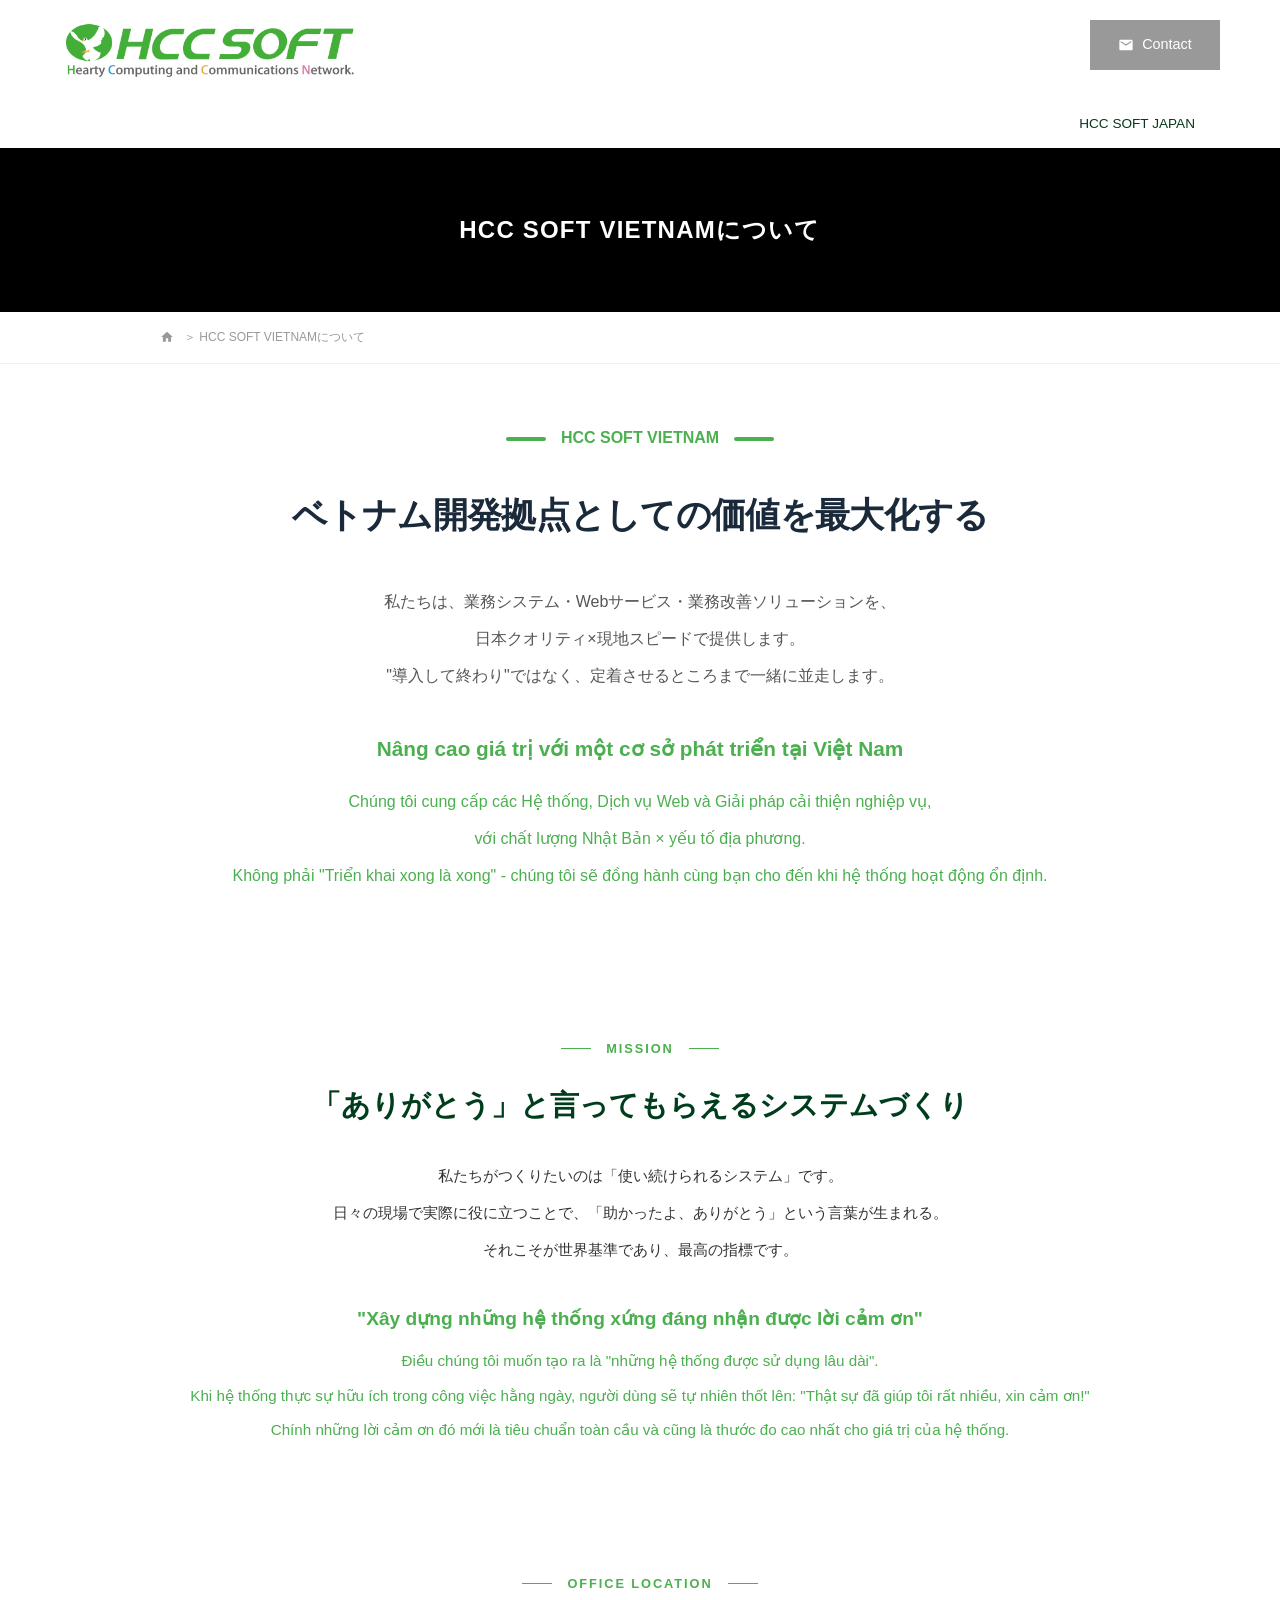
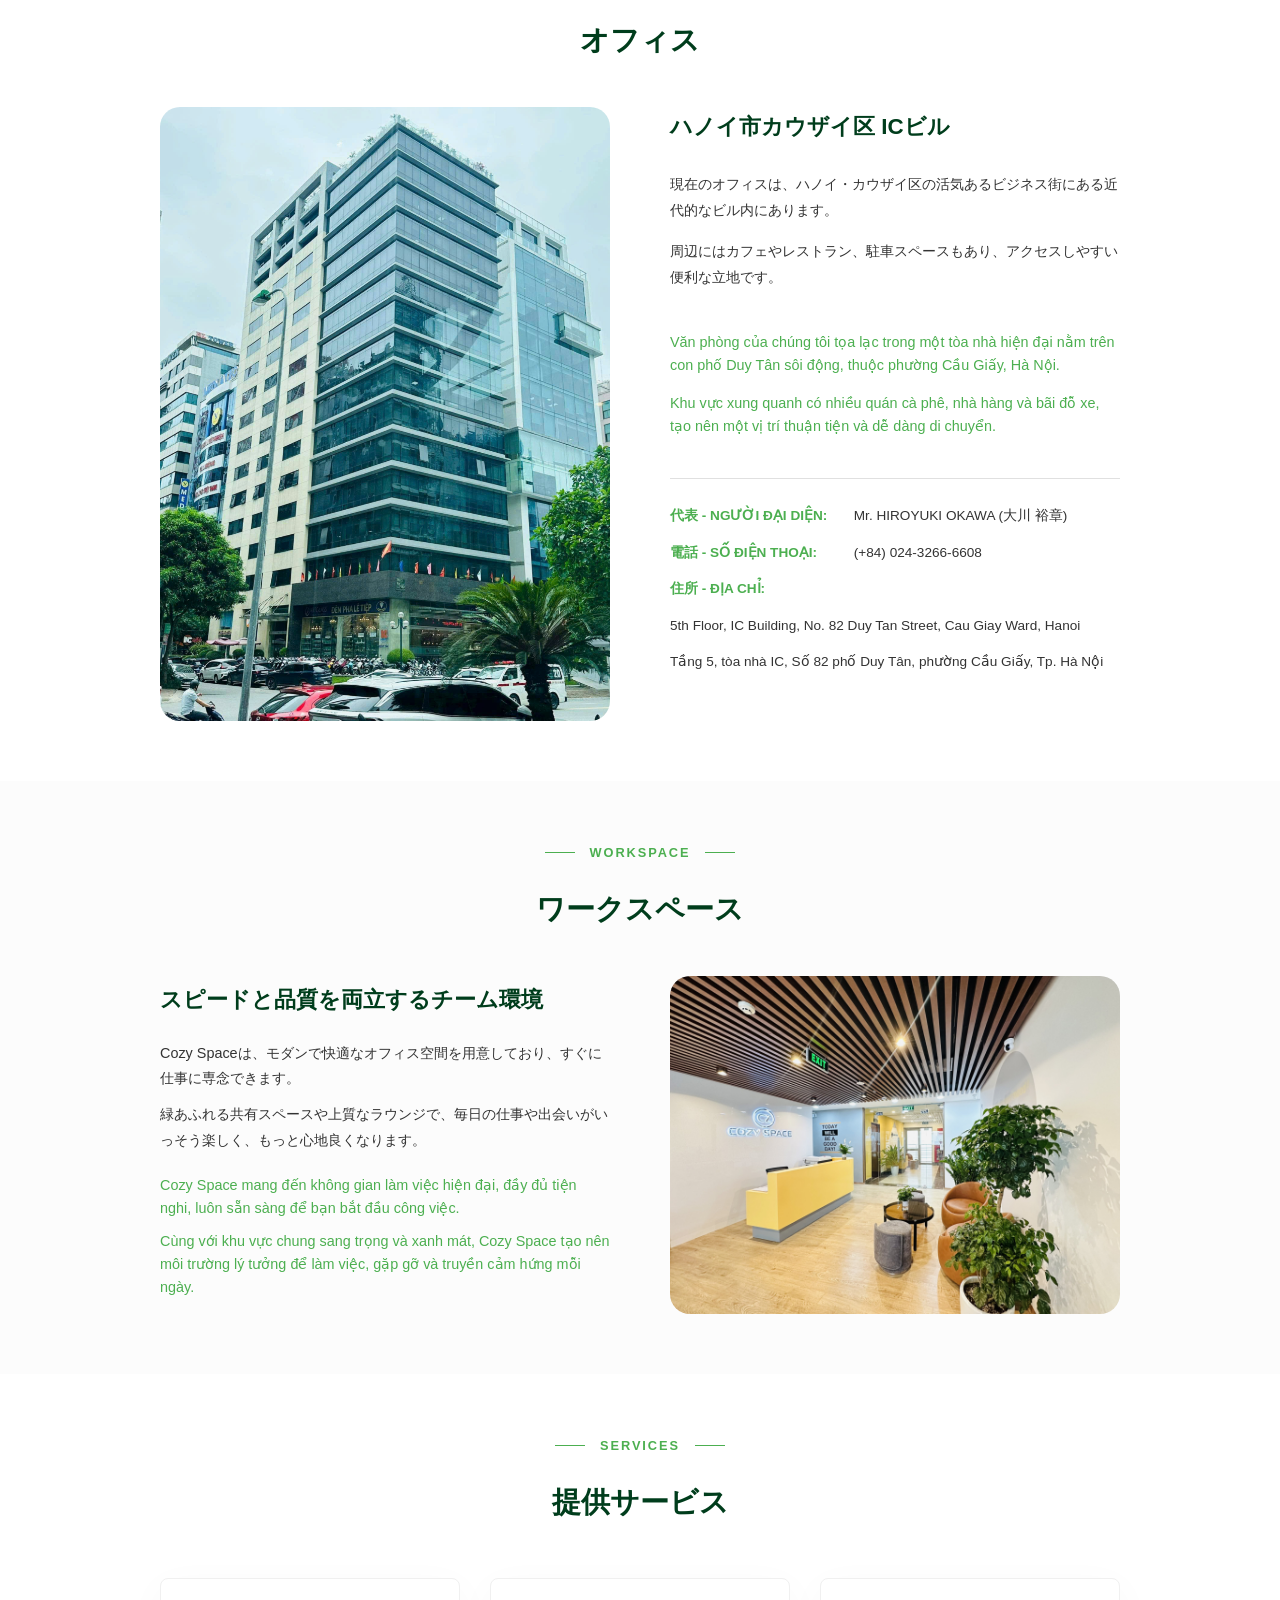
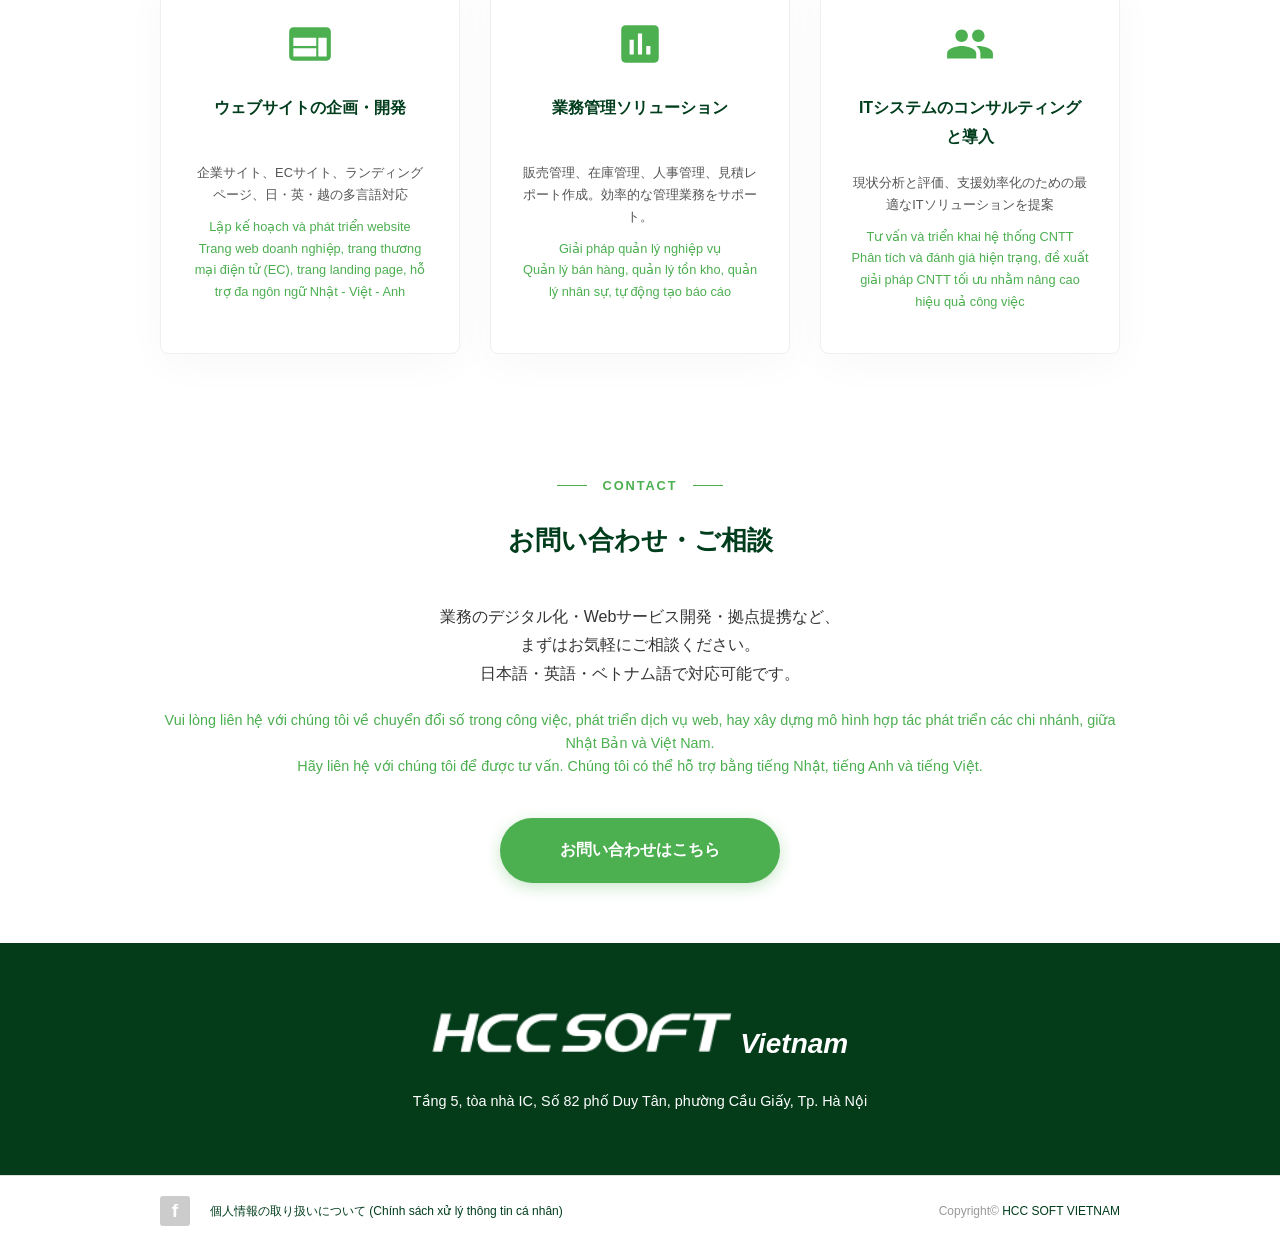
<file: index.html>
<!DOCTYPE html>
<html lang="vi">
<head>
    <meta charset="UTF-8">
    <meta name="viewport" content="width=device-width, initial-scale=1.0">
    <title>HCC SOFT - Việt Nam</title>
    <link rel="stylesheet" href="css/style.css">
</head>
<body>
    <!-- Header -->
    <header class="header">
        <div class="container">
            <div class="header-top">
                <div class="logo">
                    <img src="img/hccsoft-logo.png" alt="HCC SOFT">
                </div>
                <div class="header-contact">
                    <a href="https://docs.google.com/forms/d/e/1FAIpQLScNN8goLlp0KSe3b3rcVJYPRQXXQ2QUu0O2I_xCMgyGJmK12g/viewform?usp=sharing&ouid=110514735921528965454" target="_blank" class="btn-contact">
                        <svg width="16" height="16" viewBox="0 0 24 24" fill="none" xmlns="http://www.w3.org/2000/svg" style="margin-right: 8px;">
                            <path d="M20 4H4c-1.1 0-1.99.9-1.99 2L2 18c0 1.1.9 2 2 2h16c1.1 0 2-.9 2-2V6c0-1.1-.9-2-2-2zm0 4l-8 5-8-5V6l8 5 8-5v2z" fill="currentColor"/>
                        </svg>
                        Contact
                    </a>
                </div>
            </div>
            <nav class="nav">
                <ul>
                    <li><a href="https://hcc-soft.com/" target="_blank">HCC SOFT JAPAN</a></li>
                </ul>
            </nav>
        </div>
    </header>

    <main>
        <!-- Page Title Banner -->
        <div class="page-banner">
            <div class="container">
                <h1>HCC SOFT VIETNAMについて</h1>
            </div>
        </div>

        <!-- Breadcrumbs -->
        <div class="breadcrumbs">
            <div class="container">
                <ul>
                    <li><a href="#">
                        <svg width="14" height="14" viewBox="0 0 24 24" fill="none" xmlns="http://www.w3.org/2000/svg" style="vertical-align: middle;">
                            <path d="M10 20v-6h4v6h5v-8h3L12 3 2 12h3v8z" fill="currentColor"/>
                        </svg>
                    </a></li>
                    <li>＞ HCC SOFT VIETNAMについて</li>
                </ul>
            </div>
        </div>

        <!-- Hero Section -->
        <section class="hero-new">
            <div class="container">
                <div class="section-tag-new">
                    <span>HCC SOFT VIETNAM</span>
                </div>
                <h2 class="hero-title">ベトナム開発拠点としての価値を最大化する</h2>
                <div class="hero-description">
                    <p>私たちは、業務システム・Webサービス・業務改善ソリューションを、</p>
                    <p>日本クオリティ×現地スピードで提供します。</p>
                    <p>"導入して終わり"ではなく、定着させるところまで一緒に並走します。</p>
                </div>
                <div class="hero-description-vn vn-text">
                    <h3 class="highlight">Nâng cao giá trị với một cơ sở phát triển tại Việt Nam</h3>
                    <p>Chúng tôi cung cấp các Hệ thống, Dịch vụ Web và Giải pháp cải thiện nghiệp vụ,</p>
                    <p>với chất lượng Nhật Bản × yếu tố địa phương.</p>
                    <p>Không phải "Triển khai xong là xong" - chúng tôi sẽ đồng hành cùng bạn cho đến khi hệ thống hoạt động ổn định.</p>
                </div>
            </div>
        </section>

        <!-- Mission Section -->
        <section class="mission">
            <div class="container text-center">
                <p class="section-tag">MISSION</p>
                <h2>「ありがとう」と言ってもらえるシステムづくり</h2>
                <div class="mission-content">
                    <p>私たちがつくりたいのは「使い続けられるシステム」です。</p>
                    <p>日々の現場で実際に役に立つことで、「助かったよ、ありがとう」という言葉が生まれる。</p>
                    <p>それこそが世界基準であり、最高の指標です。</p>
                    
                    <div class="vn-text mt-4">
                        <h3 class="highlight">"Xây dựng những hệ thống xứng đáng nhận được lời cảm ơn"</h3>
                        <p>Điều chúng tôi muốn tạo ra là "những hệ thống được sử dụng lâu dài".</p>
                        <p>Khi hệ thống thực sự hữu ích trong công việc hằng ngày, người dùng sẽ tự nhiên thốt lên: "Thật sự đã giúp tôi rất nhiều, xin cảm ơn!"</p>
                        <p>Chính những lời cảm ơn đó mới là tiêu chuẩn toàn cầu và cũng là thước đo cao nhất cho giá trị của hệ thống.</p>
                    </div>
                </div>
            </div>
        </section>

        <!-- Office Location Section -->
        <section class="office">
            <div class="container">
                <div class="text-center">
                    <p class="section-tag">OFFICE LOCATION</p>
                    <h2 class="section-title">オフィス</h2>
                </div>
                <div class="office-grid">
                    <div class="office-image">
                        <img src="img/IC-building.png" alt="IC Building">
                    </div>
                    <div class="office-info">
                        <h3>ハノイ市カウザイ区 ICビル</h3>
                        <p>現在のオフィスは、ハノイ・カウザイ区の活気あるビジネス街にある近代的なビル内にあります。</p>
                        <p>周辺にはカフェやレストラン、駐車スペースもあり、アクセスしやすい便利な立地です。</p>
                        
                        <div class="vn-text mt-4">
                            <p>Văn phòng của chúng tôi tọa lạc trong một tòa nhà hiện đại nằm trên con phố Duy Tân sôi động, thuộc phường Cầu Giấy, Hà Nội.</p>
                            <p>Khu vực xung quanh có nhiều quán cà phê, nhà hàng và bãi đỗ xe, tạo nên một vị trí thuận tiện và dễ dàng di chuyển.</p>
                        </div>

                        <div class="contact-details mt-4">
                            <p><strong class="no-wrap">代表 - NGƯỜI ĐẠI DIỆN:</strong> Mr. HIROYUKI OKAWA (大川 裕章)</p>
                            <p><strong class="no-wrap">電話 - SỐ ĐIỆN THOẠI:</strong> (+84) 024-3266-6608</p>
                            <p><strong>住所 - ĐỊA CHỈ:</strong></p>
                            <p>5th Floor, IC Building, No. 82 Duy Tan Street, Cau Giay Ward, Hanoi</p>
                            <p>Tầng 5, tòa nhà IC, Số 82 phố Duy Tân, phường Cầu Giấy, Tp. Hà Nội</p>
                        </div>
                    </div>
                </div>
            </div>
        </section>

        <!-- Workspace Section -->
        <section class="workspace">
            <div class="container text-center">
                <p class="section-tag">WORKSPACE</p>
                <h2 class="section-title">ワークスペース</h2>
                <div class="workspace-grid">
                    <div class="workspace-desc">
                        <h3>スピードと品質を両立するチーム環境</h3>
                        <p>Cozy Spaceは、モダンで快適なオフィス空間を用意しており、すぐに仕事に専念できます。</p>
                        <p>緑あふれる共有スペースや上質なラウンジで、毎日の仕事や出会いがいっそう楽しく、もっと心地良くなります。</p>
                        <div class="vn-text mt-3">
                            <p>Cozy Space mang đến không gian làm việc hiện đại, đầy đủ tiện nghi, luôn sẵn sàng để bạn bắt đầu công việc.</p>
                            <p>Cùng với khu vực chung sang trọng và xanh mát, Cozy Space tạo nên môi trường lý tưởng để làm việc, gặp gỡ và truyền cảm hứng mỗi ngày.</p>
                        </div>
                    </div>
                    <div class="workspace-image">
                        <img src="img/CozySpace-LeTan.jpg" alt="Workspace">
                    </div>
                </div>
            </div>
        </section>

        <!-- Services Section -->
        <section class="services">
            <div class="container text-center">
                <p class="section-tag">SERVICES</p>
                <h2 class="section-title">提供サービス</h2>
                <div class="services-grid">
                    <div class="service-card">
                        <div class="icon">
                            <svg width="50" height="50" viewBox="0 0 24 24" fill="none" xmlns="http://www.w3.org/2000/svg">
                                <path d="M20 4H4c-1.1 0-1.99.9-1.99 2L2 18c0 1.1.9 2 2 2h16c1.1 0 2-.9 2-2V6c0-1.1-.9-2-2-2zm-5 14H4v-4h11v4zm0-5H4V9h11v4zm5 5h-4V9h4v9z" fill="#4CAF50"/>
                            </svg>
                        </div>
                        <h3>ウェブサイトの企画・開発</h3>
                        <p>企業サイト、ECサイト、ランディングページ、日・英・越の多言語対応</p>
                        <div class="vn-text mt-2">
                            <p>Lập kế hoạch và phát triển website</p>
                            <p>Trang web doanh nghiệp, trang thương mại điện tử (EC), trang landing page, hỗ trợ đa ngôn ngữ Nhật - Việt - Anh</p>
                        </div>
                    </div>
                    <div class="service-card">
                        <div class="icon">
                            <svg width="50" height="50" viewBox="0 0 24 24" fill="none" xmlns="http://www.w3.org/2000/svg">
                                <path d="M19 3H5c-1.1 0-2 .9-2 2v14c0 1.1.9 2 2 2h14c1.1 0 2-.9 2-2V5c0-1.1-.9-2-2-2zM9 17H7v-7h2v7zm4 0h-2V7h2v10zm4 0h-2v-4h2v4z" fill="#4CAF50"/>
                            </svg>
                        </div>
                        <h3>業務管理ソリューション</h3>
                        <p>販売管理、在庫管理、人事管理、見積レポート作成。効率的な管理業務をサポート。</p>
                        <div class="vn-text mt-2">
                            <p>Giải pháp quản lý nghiệp vụ</p>
                            <p>Quản lý bán hàng, quản lý tồn kho, quản lý nhân sự, tự động tạo báo cáo</p>
                        </div>
                    </div>
                    <div class="service-card">
                        <div class="icon">
                            <svg width="50" height="50" viewBox="0 0 24 24" fill="none" xmlns="http://www.w3.org/2000/svg">
                                <path d="M16 11c1.66 0 2.99-1.34 2.99-3S17.66 5 16 5c-1.66 0-3 1.34-3 3s1.34 3 3 3zm-8 0c1.66 0 2.99-1.34 2.99-3S9.66 5 8 5C6.34 5 5 6.34 5 8s1.34 3 3 3zm0 2c-2.33 0-7 1.17-7 3.5V19h14v-2.5c0-2.33-4.67-3.5-7-3.5zm8 0c-.29 0-.62.02-.97.05 1.16.84 1.97 1.97 1.97 3.45V19h6v-2.5c0-2.33-4.67-3.5-7-3.5z" fill="#4CAF50"/>
                            </svg>
                        </div>
                        <h3>ITシステムのコンサルティングと導入</h3>
                        <p>現状分析と評価、支援効率化のための最適なITソリューションを提案</p>
                        <div class="vn-text mt-2">
                            <p>Tư vấn và triển khai hệ thống CNTT</p>
                            <p>Phân tích và đánh giá hiện trạng, đề xuất giải pháp CNTT tối ưu nhằm nâng cao hiệu quả công việc</p>
                        </div>
                    </div>
                </div>
            </div>
        </section>

        <!-- Contact CTA Section -->
        <section class="contact-cta">
            <div class="container text-center">
                <p class="section-tag">CONTACT</p>
                <h2>お問い合わせ・ご相談</h2>
                <p>業務のデジタル化・Webサービス開発・拠点提携など、<br>まずはお気軽にご相談ください。<br>日本語・英語・ベトナム語で対応可能です。</p>
                <div class="vn-text mt-3">
                    <p>Vui lòng liên hệ với chúng tôi về chuyển đổi số trong công việc, phát triển dịch vụ web, hay xây dựng mô hình hợp tác phát triển các chi nhánh, giữa Nhật Bản và Việt Nam.</p>
                    <p>Hãy liên hệ với chúng tôi để được tư vấn. Chúng tôi có thể hỗ trợ bằng tiếng Nhật, tiếng Anh và tiếng Việt.</p>
                </div>
                <a href="https://docs.google.com/forms/d/e/1FAIpQLScNN8goLlp0KSe3b3rcVJYPRQXXQ2QUu0O2I_xCMgyGJmK12g/viewform?usp=sharing&ouid=110514735921528965454" target="_blank" class="btn-cta">お問い合わせはこちら</a>
            </div>
        </section>
    </main>

    <!-- Footer -->
    <footer class="footer">
        <div class="footer-top">
            <div class="container">
                <div class="footer-nav">
                </div>
                <div class="footer-main">
                    <div class="footer-logo">
                        <img src="img/hccsoft-text.png" alt="HCC SOFT"><span class="footer-logo-suffix">Vietnam</span>
                    </div>
                    <div class="footer-address">
                        <p>Tầng 5, tòa nhà IC, Số 82 phố Duy Tân, phường Cầu Giấy, Tp. Hà Nội</p>
                    </div>
                </div>
            </div>
        </div>
        <div class="footer-bottom">
            <div class="container">
                <div class="footer-bottom-content">
                    <div class="footer-social">
                        <a href="https://www.facebook.com/HCC-SOFT-224533360907397/" target="_blank" class="fb-icon">f</a>
                    </div>
                    <div class="footer-bottom-links">
                        <a href="personal-info.html">個人情報の取り扱いについて (Chính sách xử lý thông tin cá nhân)</a>
                    </div>
                    <div class="footer-copyright">
                        <span>Copyright© <a href="#">HCC SOFT VIETNAM</a></span>
                    </div>
                </div>
            </div>
        </div>
    </footer>

    <script src="js/script.js"></script>
</body>
</html>
</file>
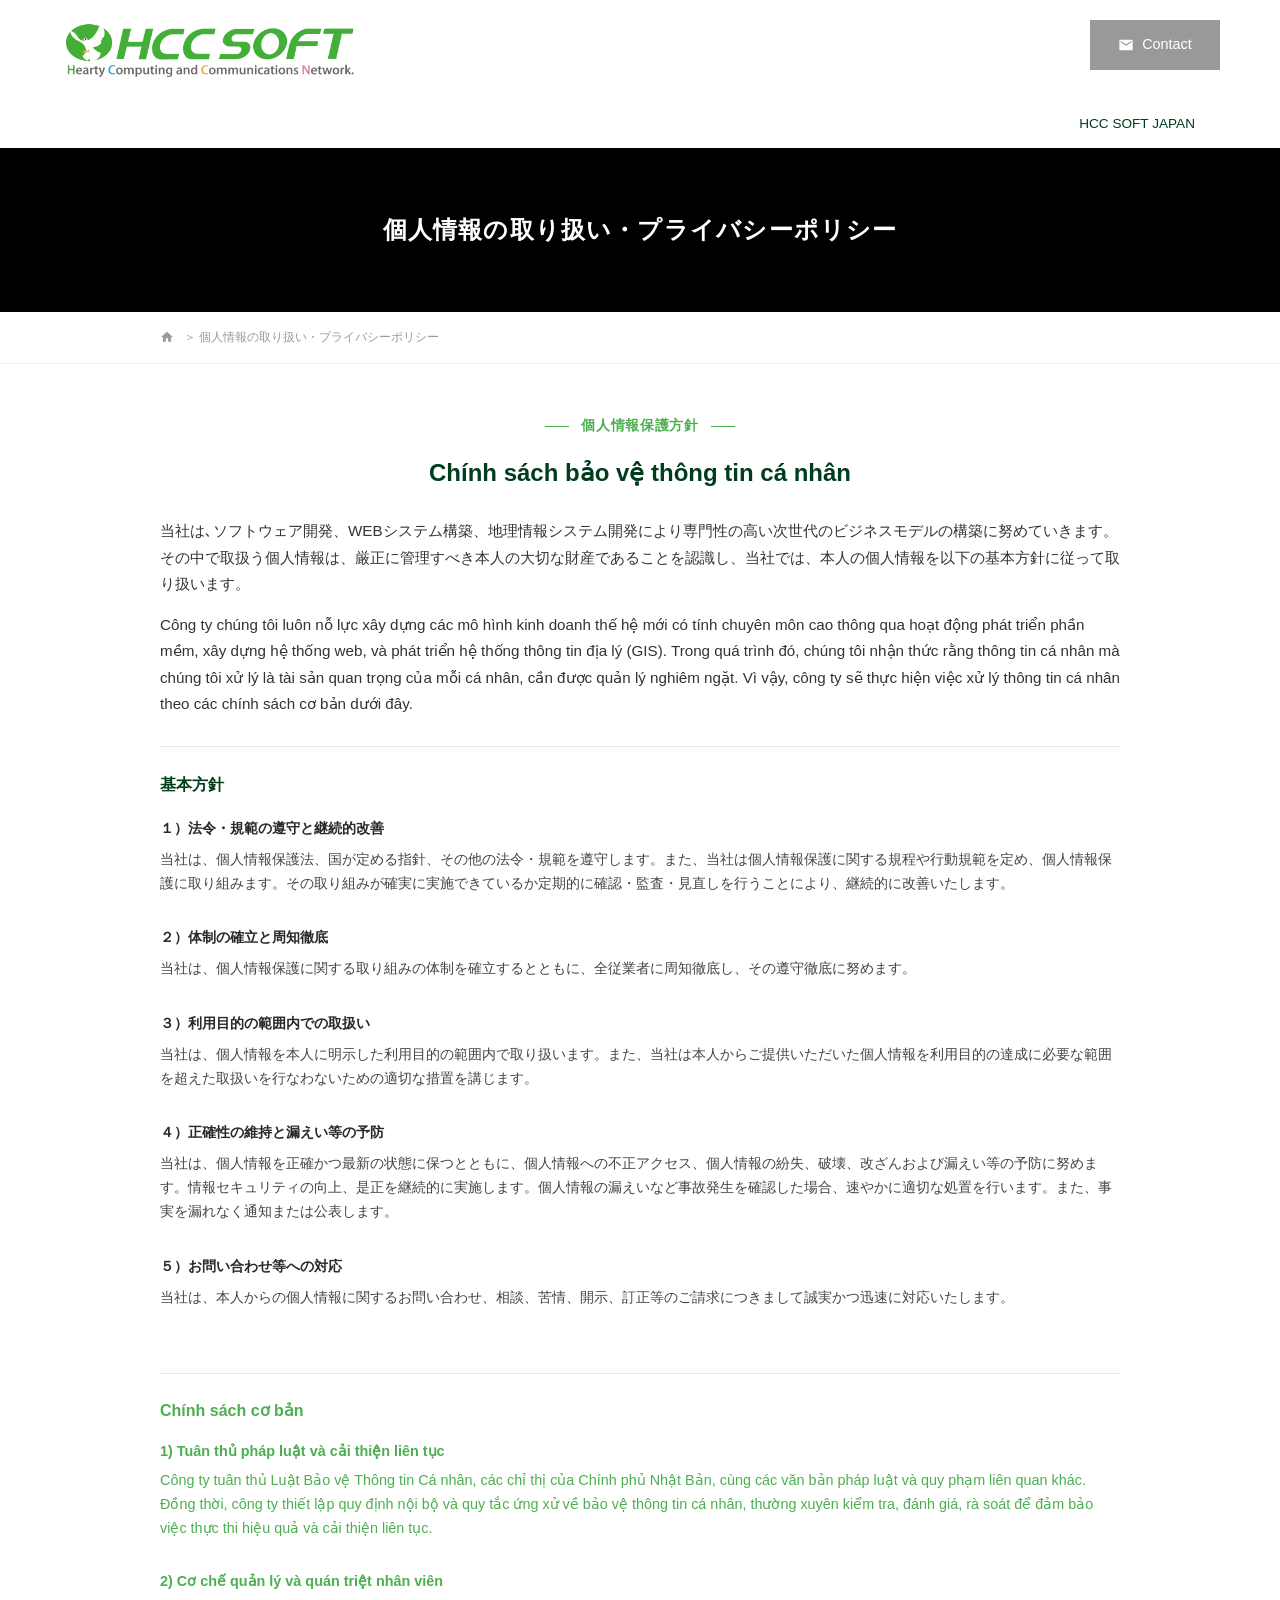
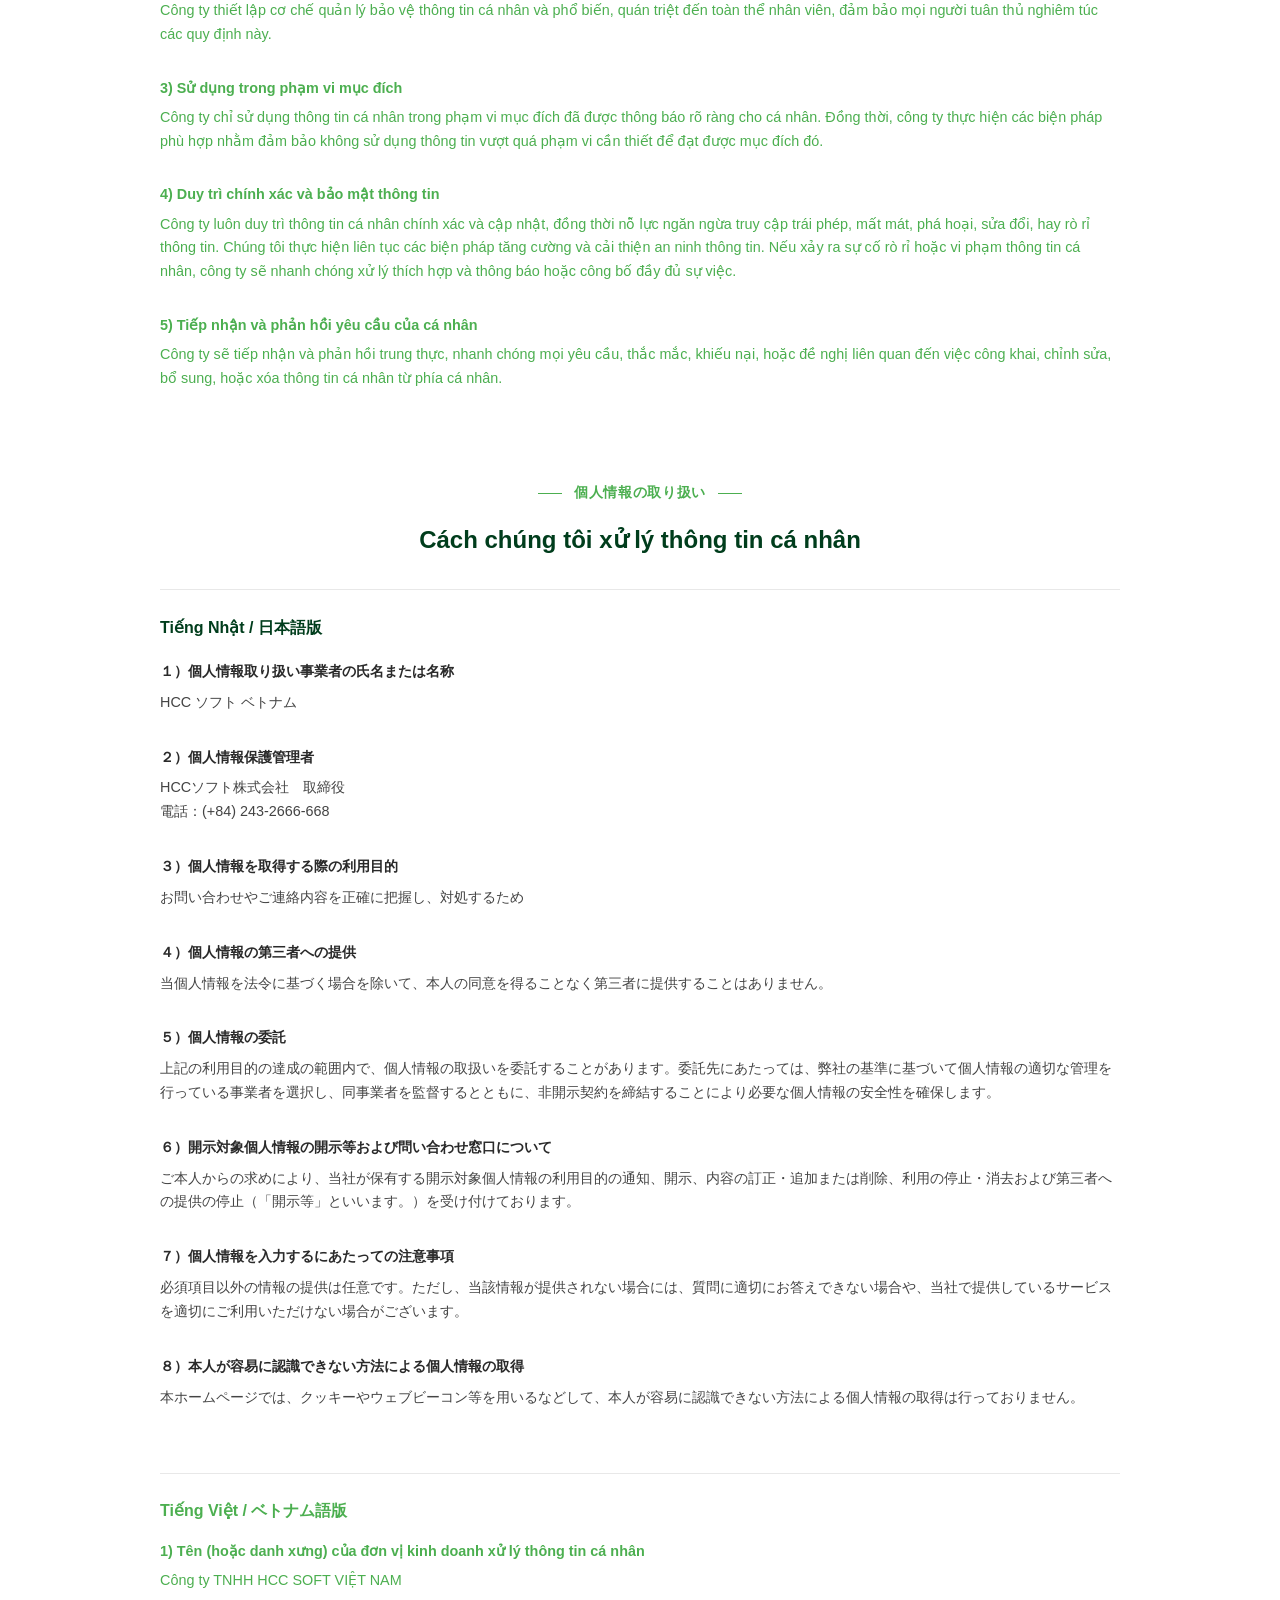
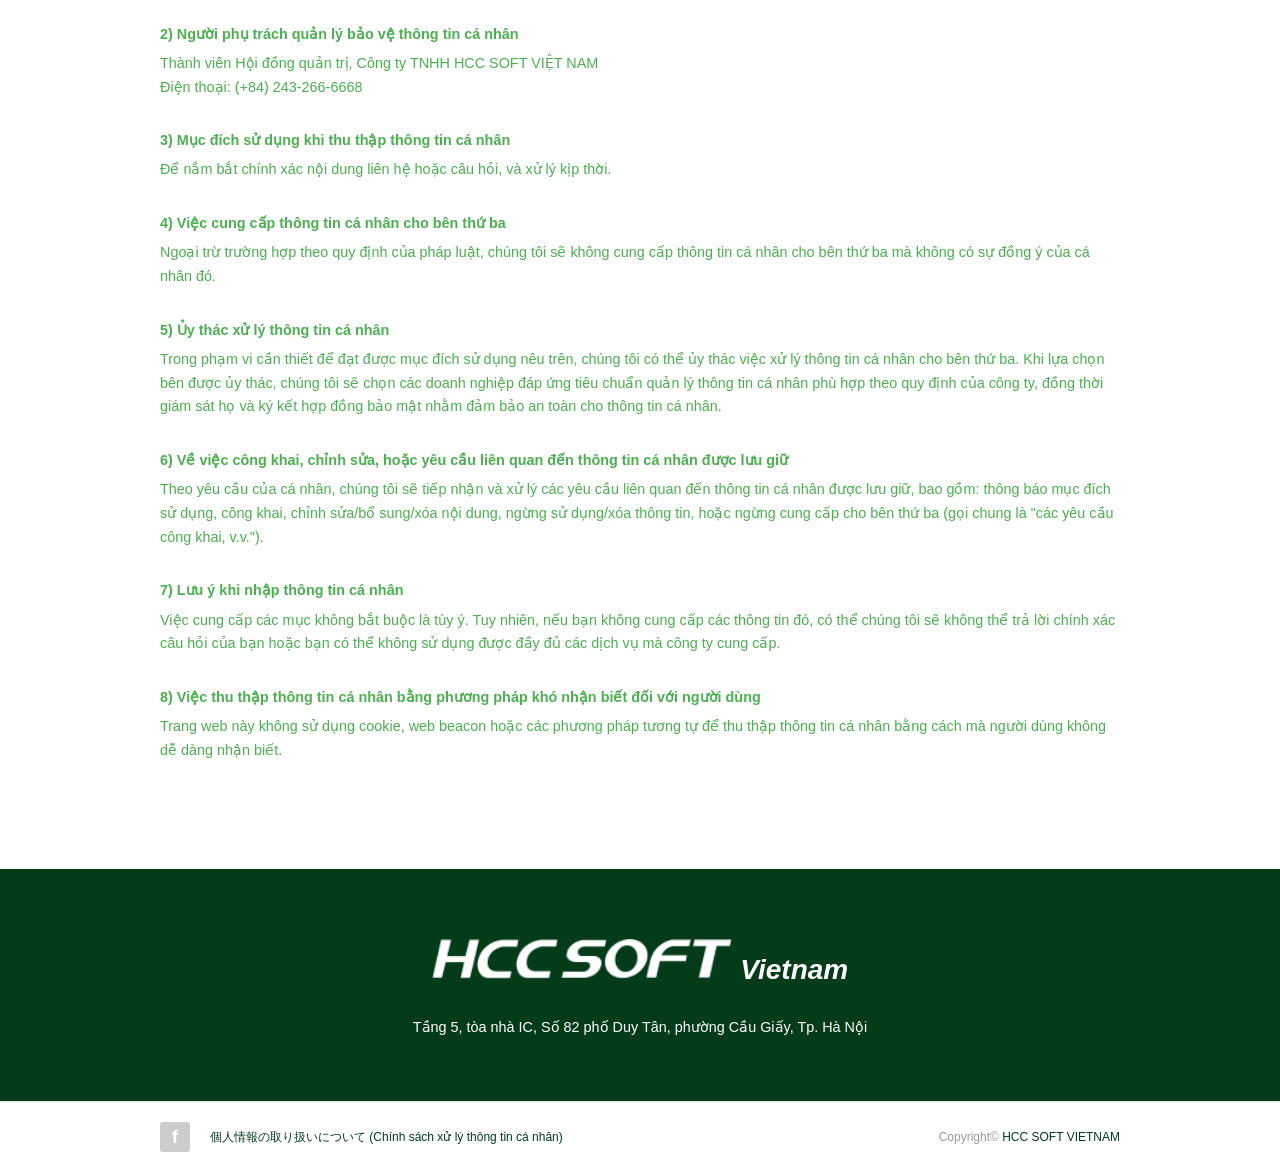
<file: personal-info.html>
<!DOCTYPE html>
<html lang="vi">
<head>
    <meta charset="UTF-8">
    <meta name="viewport" content="width=device-width, initial-scale=1.0">
    <title>個人情報の取り扱いについて - HCC SOFT Việt Nam</title>
    <link rel="stylesheet" href="css/style.css">
</head>
<body>
    <!-- Header -->
    <header class="header">
        <div class="container">
            <div class="header-top">
                <div class="logo">
                    <a href="index.html"><img src="img/hccsoft-logo.png" alt="HCC SOFT"></a>
                </div>
                <div class="header-contact">
                    <a href="https://docs.google.com/forms/d/e/1FAIpQLScNN8goLlp0KSe3b3rcVJYPRQXXQ2QUu0O2I_xCMgyGJmK12g/viewform?usp=sharing&ouid=110514735921528965454" target="_blank" class="btn-contact">
                        <svg width="16" height="16" viewBox="0 0 24 24" fill="none" xmlns="http://www.w3.org/2000/svg" style="margin-right: 8px;">
                            <path d="M20 4H4c-1.1 0-1.99.9-1.99 2L2 18c0 1.1.9 2 2 2h16c1.1 0 2-.9 2-2V6c0-1.1-.9-2-2-2zm0 4l-8 5-8-5V6l8 5 8-5v2z" fill="currentColor"/>
                        </svg>
                        Contact
                    </a>
                </div>
            </div>
            <nav class="nav">
                <ul>
                    <li><a href="https://hcc-soft.com/" target="_blank">HCC SOFT JAPAN</a></li>
                </ul>
            </nav>
        </div>
    </header>

    <main>
        <div class="page-banner">
            <div class="container">
                <h1>個人情報の取り扱い・プライバシーポリシー</h1>
            </div>
        </div>
        <div class="breadcrumbs">
            <div class="container">
                <ul>
                    <li><a href="index.html">
                        <svg width="14" height="14" viewBox="0 0 24 24" fill="none" xmlns="http://www.w3.org/2000/svg" style="vertical-align: middle;">
                            <path d="M10 20v-6h4v6h5v-8h3L12 3 2 12h3v8z" fill="currentColor"/>
                        </svg>
                    </a></li>
                    <li><span>＞ 個人情報の取り扱い・プライバシーポリシー</span></li>
                </ul>
            </div>
        </div>
        <section class="content-section policy-page">
            <div class="container">
                <!-- Chính sách bảo vệ thông tin cá nhân -->
                <div class="policy-section">
                    <div class="policy-section-head">
                        <span class="policy-section-tag">個人情報保護方針</span>
                        <h2 class="section-title">Chính sách bảo vệ thông tin cá nhân</h2>
                    </div>
                    <p class="policy-lead">当社は､ソフトウェア開発、WEBシステム構築、地理情報システム開発により専門性の高い次世代のビジネスモデルの構築に努めていきます。その中で取扱う個人情報は、厳正に管理すべき本人の大切な財産であることを認識し、当社では、本人の個人情報を以下の基本方針に従って取り扱います。</p>
                    <p class="policy-lead vn-text">Công ty chúng tôi luôn nỗ lực xây dựng các mô hình kinh doanh thế hệ mới có tính chuyên môn cao thông qua hoạt động phát triển phần mềm, xây dựng hệ thống web, và phát triển hệ thống thông tin địa lý (GIS). Trong quá trình đó, chúng tôi nhận thức rằng thông tin cá nhân mà chúng tôi xử lý là tài sản quan trọng của mỗi cá nhân, cần được quản lý nghiêm ngặt. Vì vậy, công ty sẽ thực hiện việc xử lý thông tin cá nhân theo các chính sách cơ bản dưới đây.</p>

                    <div class="policy-lang-block">
                        <h3 class="policy-lang-label">基本方針</h3>
                        <dl class="policy-list">
                            <dt>１）法令・規範の遵守と継続的改善</dt>
                            <dd>当社は、個人情報保護法、国が定める指針、その他の法令・規範を遵守します。また、当社は個人情報保護に関する規程や行動規範を定め、個人情報保護に取り組みます。その取り組みが確実に実施できているか定期的に確認・監査・見直しを行うことにより、継続的に改善いたします。</dd>
                            <dt>２）体制の確立と周知徹底</dt>
                            <dd>当社は、個人情報保護に関する取り組みの体制を確立するとともに、全従業者に周知徹底し、その遵守徹底に努めます。</dd>
                            <dt>３）利用目的の範囲内での取扱い</dt>
                            <dd>当社は、個人情報を本人に明示した利用目的の範囲内で取り扱います。また、当社は本人からご提供いただいた個人情報を利用目的の達成に必要な範囲を超えた取扱いを行なわないための適切な措置を講じます。</dd>
                            <dt>４）正確性の維持と漏えい等の予防</dt>
                            <dd>当社は、個人情報を正確かつ最新の状態に保つとともに、個人情報への不正アクセス、個人情報の紛失、破壊、改ざんおよび漏えい等の予防に努めます。情報セキュリティの向上、是正を継続的に実施します。個人情報の漏えいなど事故発生を確認した場合、速やかに適切な処置を行います。また、事実を漏れなく通知または公表します。</dd>
                            <dt>５）お問い合わせ等への対応</dt>
                            <dd>当社は、本人からの個人情報に関するお問い合わせ、相談、苦情、開示、訂正等のご請求につきまして誠実かつ迅速に対応いたします。</dd>
                        </dl>
                    </div>
                    <div class="policy-lang-block vn-text">
                        <h3 class="policy-lang-label">Chính sách cơ bản</h3>
                        <dl class="policy-list">
                            <dt>1) Tuân thủ pháp luật và cải thiện liên tục</dt>
                            <dd>Công ty tuân thủ Luật Bảo vệ Thông tin Cá nhân, các chỉ thị của Chính phủ Nhật Bản, cùng các văn bản pháp luật và quy phạm liên quan khác. Đồng thời, công ty thiết lập quy định nội bộ và quy tắc ứng xử về bảo vệ thông tin cá nhân, thường xuyên kiểm tra, đánh giá, rà soát để đảm bảo việc thực thi hiệu quả và cải thiện liên tục.</dd>
                            <dt>2) Cơ chế quản lý và quán triệt nhân viên</dt>
                            <dd>Công ty thiết lập cơ chế quản lý bảo vệ thông tin cá nhân và phổ biến, quán triệt đến toàn thể nhân viên, đảm bảo mọi người tuân thủ nghiêm túc các quy định này.</dd>
                            <dt>3) Sử dụng trong phạm vi mục đích</dt>
                            <dd>Công ty chỉ sử dụng thông tin cá nhân trong phạm vi mục đích đã được thông báo rõ ràng cho cá nhân. Đồng thời, công ty thực hiện các biện pháp phù hợp nhằm đảm bảo không sử dụng thông tin vượt quá phạm vi cần thiết để đạt được mục đích đó.</dd>
                            <dt>4) Duy trì chính xác và bảo mật thông tin</dt>
                            <dd>Công ty luôn duy trì thông tin cá nhân chính xác và cập nhật, đồng thời nỗ lực ngăn ngừa truy cập trái phép, mất mát, phá hoại, sửa đổi, hay rò rỉ thông tin. Chúng tôi thực hiện liên tục các biện pháp tăng cường và cải thiện an ninh thông tin. Nếu xảy ra sự cố rò rỉ hoặc vi phạm thông tin cá nhân, công ty sẽ nhanh chóng xử lý thích hợp và thông báo hoặc công bố đầy đủ sự việc.</dd>
                            <dt>5) Tiếp nhận và phản hồi yêu cầu của cá nhân</dt>
                            <dd>Công ty sẽ tiếp nhận và phản hồi trung thực, nhanh chóng mọi yêu cầu, thắc mắc, khiếu nại, hoặc đề nghị liên quan đến việc công khai, chỉnh sửa, bổ sung, hoặc xóa thông tin cá nhân từ phía cá nhân.</dd>
                        </dl>
                    </div>
                </div>

                <!-- Cách xử lý thông tin cá nhân -->
                <div class="policy-section">
                    <div class="policy-section-head">
                        <span class="policy-section-tag">個人情報の取り扱い</span>
                        <h2 class="section-title">Cách chúng tôi xử lý thông tin cá nhân</h2>
                    </div>

                    <div class="policy-lang-block">
                        <h3 class="policy-lang-label">Tiếng Nhật / 日本語版</h3>
                        <dl class="policy-list">
                            <dt>１）個人情報取り扱い事業者の氏名または名称</dt>
                            <dd>HCC ソフト ベトナム</dd>
                            <dt>２）個人情報保護管理者</dt>
                            <dd>HCCソフト株式会社　取締役<br>電話：(+84) 243-2666-668</dd>
                            <dt>３）個人情報を取得する際の利用目的</dt>
                            <dd>お問い合わせやご連絡内容を正確に把握し、対処するため</dd>
                            <dt>４）個人情報の第三者への提供</dt>
                            <dd>当個人情報を法令に基づく場合を除いて、本人の同意を得ることなく第三者に提供することはありません。</dd>
                            <dt>５）個人情報の委託</dt>
                            <dd>上記の利用目的の達成の範囲内で、個人情報の取扱いを委託することがあります。委託先にあたっては、弊社の基準に基づいて個人情報の適切な管理を行っている事業者を選択し、同事業者を監督するとともに、非開示契約を締結することにより必要な個人情報の安全性を確保します。</dd>
                            <dt>６）開示対象個人情報の開示等および問い合わせ窓口について</dt>
                            <dd>ご本人からの求めにより、当社が保有する開示対象個人情報の利用目的の通知、開示、内容の訂正・追加または削除、利用の停止・消去および第三者への提供の停止（「開示等」といいます。）を受け付けております。</dd>
                            <dt>７）個人情報を入力するにあたっての注意事項</dt>
                            <dd>必須項目以外の情報の提供は任意です。ただし、当該情報が提供されない場合には、質問に適切にお答えできない場合や、当社で提供しているサービスを適切にご利用いただけない場合がございます。</dd>
                            <dt>８）本人が容易に認識できない方法による個人情報の取得</dt>
                            <dd>本ホームページでは、クッキーやウェブビーコン等を用いるなどして、本人が容易に認識できない方法による個人情報の取得は行っておりません。</dd>
                        </dl>
                    </div>
                    <div class="policy-lang-block vn-text">
                        <h3 class="policy-lang-label">Tiếng Việt / ベトナム語版</h3>
                        <dl class="policy-list">
                            <dt>1) Tên (hoặc danh xưng) của đơn vị kinh doanh xử lý thông tin cá nhân</dt>
                            <dd>Công ty TNHH HCC SOFT VIỆT NAM</dd>
                            <dt>2) Người phụ trách quản lý bảo vệ thông tin cá nhân</dt>
                            <dd>Thành viên Hội đồng quản trị, Công ty TNHH HCC SOFT VIỆT NAM<br>Điện thoại: (+84) 243-266-6668</dd>
                            <dt>3) Mục đích sử dụng khi thu thập thông tin cá nhân</dt>
                            <dd>Để nắm bắt chính xác nội dung liên hệ hoặc câu hỏi, và xử lý kịp thời.</dd>
                            <dt>4) Việc cung cấp thông tin cá nhân cho bên thứ ba</dt>
                            <dd>Ngoại trừ trường hợp theo quy định của pháp luật, chúng tôi sẽ không cung cấp thông tin cá nhân cho bên thứ ba mà không có sự đồng ý của cá nhân đó.</dd>
                            <dt>5) Ủy thác xử lý thông tin cá nhân</dt>
                            <dd>Trong phạm vi cần thiết để đạt được mục đích sử dụng nêu trên, chúng tôi có thể ủy thác việc xử lý thông tin cá nhân cho bên thứ ba. Khi lựa chọn bên được ủy thác, chúng tôi sẽ chọn các doanh nghiệp đáp ứng tiêu chuẩn quản lý thông tin cá nhân phù hợp theo quy định của công ty, đồng thời giám sát họ và ký kết hợp đồng bảo mật nhằm đảm bảo an toàn cho thông tin cá nhân.</dd>
                            <dt>6) Về việc công khai, chỉnh sửa, hoặc yêu cầu liên quan đến thông tin cá nhân được lưu giữ</dt>
                            <dd>Theo yêu cầu của cá nhân, chúng tôi sẽ tiếp nhận và xử lý các yêu cầu liên quan đến thông tin cá nhân được lưu giữ, bao gồm: thông báo mục đích sử dụng, công khai, chỉnh sửa/bổ sung/xóa nội dung, ngừng sử dụng/xóa thông tin, hoặc ngừng cung cấp cho bên thứ ba (gọi chung là "các yêu cầu công khai, v.v.").</dd>
                            <dt>7) Lưu ý khi nhập thông tin cá nhân</dt>
                            <dd>Việc cung cấp các mục không bắt buộc là tùy ý. Tuy nhiên, nếu bạn không cung cấp các thông tin đó, có thể chúng tôi sẽ không thể trả lời chính xác câu hỏi của bạn hoặc bạn có thể không sử dụng được đầy đủ các dịch vụ mà công ty cung cấp.</dd>
                            <dt>8) Việc thu thập thông tin cá nhân bằng phương pháp khó nhận biết đối với người dùng</dt>
                            <dd>Trang web này không sử dụng cookie, web beacon hoặc các phương pháp tương tự để thu thập thông tin cá nhân bằng cách mà người dùng không dễ dàng nhận biết.</dd>
                        </dl>
                    </div>
                </div>
            </div>
        </section>
    </main>

    <footer class="footer">
        <div class="footer-top">
            <div class="container">
                <div class="footer-nav"></div>
                <div class="footer-main">
                    <div class="footer-logo">
                        <img src="img/hccsoft-text.png" alt="HCC SOFT"><span class="footer-logo-suffix">Vietnam</span>
                    </div>
                    <div class="footer-address">
                        <p>Tầng 5, tòa nhà IC, Số 82 phố Duy Tân, phường Cầu Giấy, Tp. Hà Nội</p>
                    </div>
                </div>
            </div>
        </div>
        <div class="footer-bottom">
            <div class="container">
                <div class="footer-bottom-content">
                    <div class="footer-social">
                        <a href="https://www.facebook.com/HCC-SOFT-224533360907397/" target="_blank" class="fb-icon">f</a>
                    </div>
                    <div class="footer-bottom-links">
                        <a href="personal-info.html">個人情報の取り扱いについて (Chính sách xử lý thông tin cá nhân)</a>
                    </div>
                    <div class="footer-copyright">
                        <span>Copyright© <a href="#">HCC SOFT VIETNAM</a></span>
                    </div>
                </div>
            </div>
        </div>
    </footer>

    <script src="js/script.js"></script>
</body>
</html>
</file>
<file: css/style.css>
/* CSS Reset & Basic Styles */
* {
    margin: 0;
    padding: 0;
    box-sizing: border-box;
}

:root {
    --primary-color: #4CAF50; /* Màu xanh lá đặc trưng của HCC */
    --hover-green: #45a049;
    --dark-green: #003d1c; /* Màu xanh đậm tiêu đề */
    --text-color: #333;
    --light-bg: #f9fbf9;
    --white: #ffffff;
    --gray-text: #666;
    --border-color: #e0e0e0;
    --footer-bg: #043C1A;
}

body {
    font-family: 'Hiragino Kaku Gothic Pro', 'Meiryo', 'MS PGothic', sans-serif; /* Font chuẩn Nhật */
    line-height: 1.8;
    color: var(--text-color);
    background-color: var(--white);
}

.container {
    max-width: 1000px; /* Thu hẹp container theo mẫu landing page chuẩn Nhật */
    margin: 0 auto;
    padding: 0 20px;
}

img {
    max-width: 100%;
    height: auto;
    display: block;
}

.text-center {
    text-align: center;
}

.mt-2 { margin-top: 10px; }
.mt-3 { margin-top: 20px; }
.mt-4 { margin-top: 40px; }

/* Section Standard Styles */
section {
    padding: 60px 0;
}

.section-tag {
    color: var(--primary-color);
    font-weight: bold;
    font-size: 0.8rem;
    letter-spacing: 0.15em;
    margin-bottom: 20px;
    display: flex;
    align-items: center;
    justify-content: center;
}

.section-tag::before,
.section-tag::after {
    content: "";
    width: 30px;
    height: 1px;
    background-color: var(--primary-color);
    margin: 0 15px;
}

h2.section-title, h2 {
    font-size: 1.8rem;
    margin-bottom: 40px;
    color: var(--dark-green);
    font-weight: 700;
}

.vn-text {
    color: var(--primary-color);
    font-size: 0.9rem;
    line-height: 1.6;
    font-family: 'Segoe UI', Tahoma, Geneva, Verdana, sans-serif;
}

/* Header */
.header {
    background: var(--white);
    padding: 0; /* Giảm padding để sát mép */
    border-bottom: none;
}

.header .container {
    display: flex;
    flex-direction: column; /* Chuyển thành 2 hàng */
    align-items: stretch;
    max-width: 1200px;
}

.header-top {
    display: flex;
    justify-content: space-between;
    align-items: flex-start;
    padding-top: 20px;
}

.logo {
    display: flex;
    align-items: flex-start;
    font-family: 'Segoe UI', Tahoma, Geneva, Verdana, sans-serif;
}

.logo img {
    height: 60px; /* Tăng kích thước logo theo mẫu */
}

.header-contact {
    align-self: flex-start;
}

.btn-contact {
    background: #999; /* Màu xám theo hình mẫu */
    color: var(--white);
    padding: 12px 25px;
    min-width: 130px;
    justify-content: center;
    text-decoration: none;
    font-size: 0.9rem;
    display: flex;
    align-items: center;
    border-radius: 0; /* Phẳng cạnh */
    transition: background 0.3s;
    margin-top: 0; /* Căn chỉnh ngang hàng với logo */
    font-family: 'Segoe UI', Tahoma, Geneva, Verdana, sans-serif;
}

.nav {
    margin-top: 20px;
}

.nav ul {
    display: flex;
    justify-content: flex-end;
    list-style: none;
    padding: 0;
}

.nav ul li {
    margin: 0;
}

.nav ul li a {
    text-decoration: none;
    color: var(--footer-bg);
    font-size: 0.85rem;
    font-weight: 500;
    padding: 12px 25px;
    min-width: 130px;
    text-align: center;
    display: block;
    transition: all 0.3s ease;
}

.nav ul li a:hover {
    background-color: #002d15; /* Màu xanh cực đậm theo mẫu */
    color: #fff;
}

.btn-contact:hover {
    background: #666;
}

/* Page Banner */
.page-banner {
    background-color: #000;
    padding: 60px 0;
    text-align: center;
    margin-top: 0;
}

.page-banner h1 {
    color: var(--white);
    font-size: 1.5rem;
    font-weight: 600;
    letter-spacing: 0.05em;
}

/* Breadcrumbs */
.breadcrumbs {
    padding: 15px 0;
    border-bottom: 1px solid #f0f0f0;
}

.breadcrumbs ul {
    list-style: none;
    display: flex;
    align-items: center;
    gap: 10px;
    font-size: 0.75rem;
    color: #999;
}

.breadcrumbs a {
    text-decoration: none;
    color: #999;
}

/* Hero New Style */
.hero-new {
    background-color: var(--white);
    padding: 60px 0 80px;
    text-align: center;
}

.section-tag-new {
    display: flex;
    align-items: center;
    justify-content: center;
    margin-bottom: 30px;
}

.section-tag-new span {
    color: var(--primary-color);
    font-weight: 700;
    font-size: 1rem;
    margin: 0 15px;
}

.section-tag-new::before,
.section-tag-new::after {
    content: "";
    width: 40px;
    height: 4px;
    background-color: var(--primary-color);
    border-radius: 2px;
}

.hero-title {
    color: #1a2a3a; /* Màu xanh đen đậm */
    font-size: 2.2rem;
    font-weight: 800;
    margin-bottom: 40px;
    letter-spacing: -0.02em;
}

.hero-description p {
    font-size: 1rem;
    color: #555;
    line-height: 2;
    margin-bottom: 5px;
}

.hero-description-vn {
    margin-top: 40px;
    font-family: 'Segoe UI', Tahoma, Geneva, Verdana, sans-serif;
}

.hero-description-vn h3.highlight {
    font-size: 1.3rem;
    font-weight: 700;
    font-family: 'Segoe UI Bold', 'Segoe UI', Tahoma, Geneva, Verdana, sans-serif;
    margin-bottom: 20px;
    color: var(--primary-color);
}

.hero-description-vn p {
    font-size: 1rem;
    line-height: 2;
    margin-bottom: 5px;
}

/* Hero Section (Old - can be removed or kept for reference) */
.hero {
    display: none; /* Ẩn style cũ */
}

/* Mission Section */
.mission {
    padding: 60px 0;
}

.mission h2 {
    font-size: 1.8rem;
    margin-bottom: 30px;
}

.mission-content p {
    font-size: 0.95rem;
    margin-bottom: 10px;
}

.mission .vn-text h3.highlight {
    font-size: 1.2rem;
    margin-bottom: 15px;
    font-family: 'Segoe UI Bold', 'Segoe UI', Tahoma, Geneva, Verdana, sans-serif;
    font-weight: 700;
}

/* Office Location */
.office {
    background-color: var(--white);
}

.office-grid {
    display: grid;
    grid-template-columns: 1fr 1fr;
    gap: 60px;
    align-items: start;
}

.office-image img {
    border-radius: 20px;
    width: 100%;
}

.office-info h3 {
    color: var(--dark-green);
    font-size: 1.4rem;
    margin-bottom: 25px;
}

.office-info p {
    font-size: 0.9rem;
    margin-bottom: 15px;
}

.contact-details {
    border-top: 1px solid var(--border-color);
    padding-top: 25px;
}

.contact-details p {
    font-size: 0.85rem;
    margin-bottom: 12px;
    font-family: 'Segoe UI', Tahoma, Geneva, Verdana, sans-serif;
}

.contact-details strong {
    color: var(--primary-color);
    display: inline-block;
    width: 140px;
    font-family: 'Segoe UI Bold', 'Segoe UI', Tahoma, Geneva, Verdana, sans-serif;
    font-weight: 700;
}

.contact-details strong.no-wrap {
    white-space: nowrap;
    width: auto;
    min-width: 180px;
}

/* Workspace Section */
.workspace {
    background-color: #fcfcfc;
}

.workspace-grid {
    display: grid;
    grid-template-columns: 1fr 1fr;
    gap: 60px;
    align-items: center;
    text-align: left;
}

.workspace-desc h3 {
    color: var(--dark-green);
    font-size: 1.4rem;
    margin-bottom: 20px;
}

.workspace-desc p {
    font-size: 0.9rem;
    margin-bottom: 10px;
}

.workspace-image img {
    border-radius: 20px;
}

/* Services Section */
.services-grid {
    display: grid;
    grid-template-columns: repeat(3, 1fr);
    gap: 30px;
    margin-top: 50px;
}

.service-card {
    background: var(--white);
    padding: 40px 30px;
    border-radius: 8px;
    box-shadow: 0 10px 40px rgba(0,0,0,0.03);
    border: 1px solid #f0f0f0;
    display: flex;
    flex-direction: column;
    align-items: center;
}

.service-card .icon {
    margin-bottom: 25px;
    display: flex;
    justify-content: center;
    align-items: center;
}

.service-card .icon img,
.service-card .icon svg {
    height: 50px;
    width: auto;
    object-fit: contain;
}

.service-card h3 {
    font-size: 1rem;
    margin-bottom: 20px;
    color: var(--dark-green);
    min-height: 3rem;
}

.service-card p {
    font-size: 0.8rem;
    line-height: 1.7;
    color: #555;
}

.service-card .vn-text,
.service-card .vn-text p {
    color: var(--primary-color);
}

/* Contact CTA */
.contact-cta {
    background-color: var(--white);
}

.contact-cta h2 {
    font-size: 1.6rem;
}

.btn-cta {
    display: inline-block;
    background: var(--primary-color);
    color: var(--white);
    padding: 18px 60px;
    text-decoration: none;
    border-radius: 40px;
    font-weight: bold;
    font-size: 1rem;
    margin-top: 40px;
    box-shadow: 0 4px 15px rgba(76, 175, 80, 0.3);
    transition: all 0.3s;
}

.btn-cta:hover {
    background: var(--hover-green);
    transform: translateY(-2px);
    box-shadow: 0 6px 20px rgba(76, 175, 80, 0.4);
}

/* Policy / Personal info page */
.content-section.policy-page {
    padding: 50px 0 70px;
}

.policy-page .policy-intro {
    text-align: center;
    font-size: 0.9rem;
    color: #555;
    margin-bottom: 40px;
    line-height: 1.7;
}

.policy-page .policy-intro-ja {
    display: block;
    margin-top: 6px;
    font-size: 0.85rem;
    color: #777;
}

.policy-section {
    margin-bottom: 55px;
}

.policy-section:last-child {
    margin-bottom: 0;
}

.policy-section-head {
    display: flex;
    flex-direction: column;
    align-items: center;
    justify-content: center;
    gap: 12px;
    margin-bottom: 24px;
    text-align: center;
}

.policy-section-head .section-title {
    margin-bottom: 0;
    text-align: center;
}

.policy-section-tag {
    color: var(--primary-color);
    font-size: 0.85rem;
    font-weight: 600;
    letter-spacing: 0.05em;
    white-space: nowrap;
    display: inline-flex;
    align-items: center;
    gap: 12px;
}

.policy-section-tag::before,
.policy-section-tag::after {
    content: "";
    width: 24px;
    height: 1px;
    background-color: var(--primary-color);
}

.policy-page .section-title {
    font-size: 1.5rem;
    color: var(--dark-green);
    margin-bottom: 0;
    font-weight: 600;
}

.policy-lead {
    font-size: 0.95rem;
    line-height: 1.75;
    margin-bottom: 14px;
    color: #333;
}

.policy-lang-block {
    margin-top: 28px;
    padding: 24px 0;
    border-top: 1px solid #e8e8e8;
}

.policy-lang-block:first-of-type {
    border-top: none;
    padding-top: 0;
}

.policy-lang-label {
    font-size: 1rem;
    font-weight: 600;
    color: var(--primary-color);
    margin-bottom: 16px;
}

.policy-lang-block .policy-lang-label {
    color: var(--dark-green);
}

.policy-lang-block.vn-text .policy-lang-label {
    color: var(--primary-color);
}

.policy-list {
    margin: 0;
    padding: 0;
    list-style: none;
}

.policy-list dt {
    font-weight: 600;
    font-size: 0.9rem;
    color: #2a2a2a;
    margin-top: 18px;
    margin-bottom: 6px;
}

.policy-list dt:first-child {
    margin-top: 0;
}

.policy-list dd {
    margin: 0 0 0 0;
    padding: 0 0 12px 0;
    font-size: 0.9rem;
    line-height: 1.65;
    color: #444;
}

.policy-lang-block.vn-text .policy-list dt,
.policy-lang-block.vn-text .policy-list dd {
    color: inherit;
}

/* Footer */
.footer {
    width: 100%;
}

.footer-top {
    background: var(--footer-bg);
    color: var(--white);
    padding: 40px 0 60px;
}

.footer-nav {
    margin-bottom: 30px;
}

.footer-nav ul {
    display: flex;
    justify-content: center;
    list-style: none;
    flex-wrap: wrap;
    gap: 0 40px; /* Tăng khoảng cách giãn giữa các mục */
}

.footer-nav ul li a {
    color: var(--white);
    text-decoration: none;
    font-size: 0.85rem;
    padding: 10px 0; /* Thêm padding để dễ click */
    display: block;
    transition: opacity 0.3s;
}

.footer-nav ul li a:hover {
    opacity: 0.7;
}

.footer-main {
    display: flex;
    flex-direction: column;
    justify-content: center;
    align-items: center;
    gap: 20px;
}

.footer-logo {
    display: flex;
    justify-content: center;
    align-items: baseline;
}

.footer-logo img {
    height: 40px;
    width: auto;
}

.footer-logo-suffix {
    margin-left: 8px;
    font-size: 1.75rem;
    font-weight: 600;
    font-style: italic;
    white-space: nowrap;
}

.footer-address {
    text-align: center;
}

.footer-address p {
    font-size: 0.9rem;
    color: var(--white);
    margin: 0;
}

.footer-bottom {
    background: var(--white);
    padding: 20px 0;
    border-top: 1px solid #e0e0e0;
}

.footer-bottom-content {
    display: flex;
    justify-content: flex-start;
    align-items: center;
    flex-wrap: wrap;
    gap: 20px;
}

.footer-social .fb-icon {
    display: inline-block;
    width: 30px;
    height: 30px;
    background: #ccc;
    color: var(--white);
    border-radius: 3px;
    text-align: center;
    line-height: 30px;
    font-weight: bold;
    font-size: 1.2rem;
    text-decoration: none;
    cursor: pointer;
    transition: background 0.3s;
}

.footer-social .fb-icon:hover {
    background: #4267B2;
}

.footer-bottom-links {
    display: flex;
    align-items: center;
    gap: 10px;
    flex-wrap: wrap;
}

.footer-bottom-links a {
    color: var(--dark-green);
    text-decoration: none;
    font-size: 0.75rem;
    transition: text-decoration 0.3s;
}

.footer-bottom-links a:hover {
    text-decoration: underline;
}

.footer-bottom-links .separator {
    color: var(--dark-green);
    margin: 0 5px;
}

.footer-copyright {
    color: #999;
    font-size: 0.75rem;
    font-family: 'Segoe UI', Tahoma, Geneva, Verdana, sans-serif;
    margin-left: auto;
}

.footer-copyright a {
    color: var(--dark-green);
    text-decoration: none;
    font-size: 0.75rem;
    transition: text-decoration 0.3s;
}

.footer-copyright a:hover {
    text-decoration: underline;
}

/* Responsive */
@media (max-width: 768px) {
    section {
        padding: 60px 0;
    }
    
    .office-grid, .workspace-grid, .services-grid {
        grid-template-columns: 1fr;
        gap: 30px;
    }
    
    .header .container {
        flex-direction: column;
        gap: 15px;
    }
    
    .nav ul {
        flex-wrap: wrap;
        justify-content: center;
    }
    
    .nav ul li {
        margin: 5px 10px;
    }
    
    .hero h1 {
        font-size: 1.6rem;
    }

    .footer-main {
        flex-direction: column;
        align-items: center;
        gap: 20px;
    }
    
    .footer-bottom-content {
        flex-direction: column;
        align-items: flex-start;
        gap: 15px;
    }
    
    .footer-bottom-links {
        flex-direction: column;
        align-items: flex-start;
        gap: 5px;
    }
    
    .footer-bottom-links .separator {
        display: none;
    }
}
</file>
